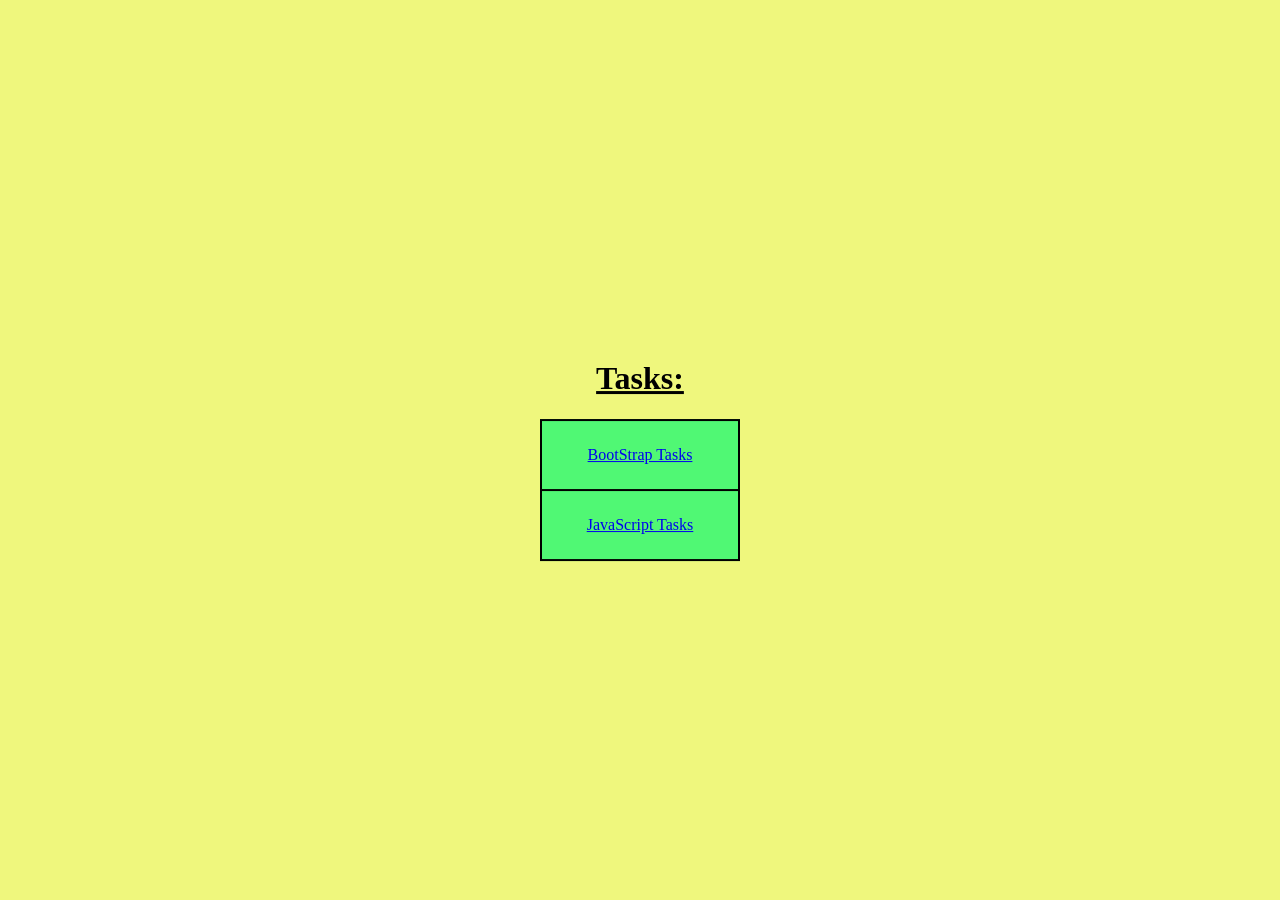
<file: index.html>
<!DOCTYPE html>
<html lang="en">
<head>
    <meta charset="UTF-8">
    <meta name="viewport" content="width=device-width, initial-scale=1.0">
    <title>Document</title>
</head>
<body style="background-color:rgb(239, 247, 125)">
    <div style=" position: absolute;
    top: 50%;
    left: 50%;
    transform: translate(-50%, -50%);
    width: 200PX;
    ">
    <H1 style="text-align: center;text-decoration: underline;">Tasks:</H1>
    <table cellpadding="25px" cellspacing="0" style="width: 100%; border:2px solid black;background-color:rgb(80, 248, 116)">
        <tr>
            <td style="border-bottom: 2px solid black;text-align: center;"><a href="BootStrap/index.html">BootStrap Tasks</a></td>
        </tr>
        <tr>
            <td style="text-align: center;"><a href="JavaScript/index.html">JavaScript Tasks</a></td>
        </tr>
    </table>
    </div>
</body>
</html>
</file>
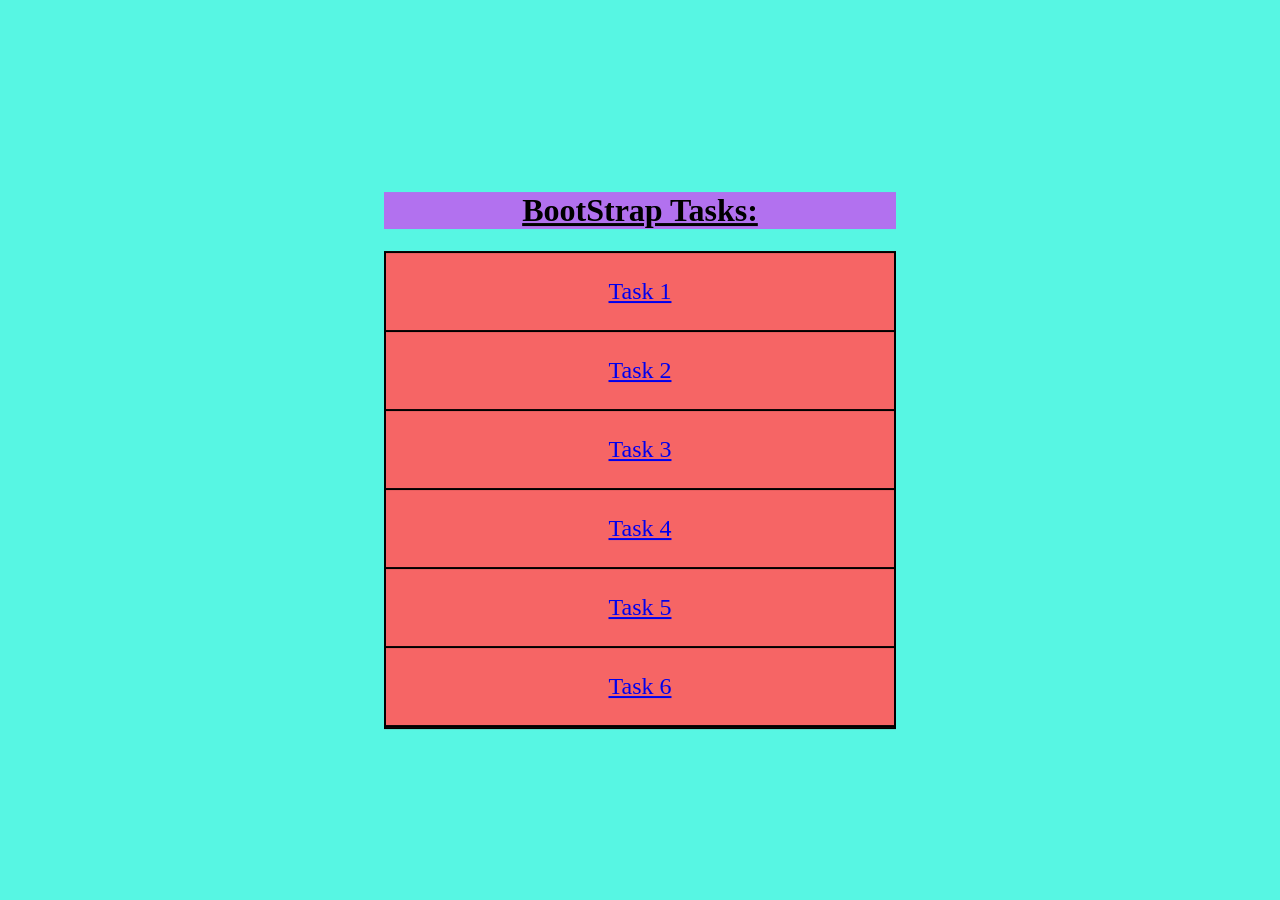
<file: BootStrap/index.html>
<!DOCTYPE html>
<html lang="en">
<head>
    <meta charset="UTF-8">
    <meta name="viewport" content="width=device-width, initial-scale=1.0">
    <title>Document</title>
</head>
<body style="background-color:rgb(87, 246, 227)">
    <div style=" position: absolute;
    top: 50%;
    left: 50%;
    transform: translate(-50%, -50%);
    width: 40%;
    ">
    <h1 style="background-color: rgb(178, 113, 239);text-align: center;text-decoration:underline;">BootStrap Tasks:</h1>
    <table cellpadding="25px" cellspacing="0" style="width: 100%; border:2px solid black;font-size:x-large;background-color:rgb(246, 101, 101)">
        <tr>
            <td style="border-bottom: 2px solid black;text-align: center;"><a href="Task 1/index.html" target="_blank">Task 1</a></td>
        </tr>
        <tr>
            <td style="border-bottom: 2px solid black;text-align: center;"><a href="Task 2/index.html" target="_blank">Task 2</a></td>
        </tr>
        <tr>
            <td style="border-bottom: 2px solid black;text-align: center;"><a href="Task 3/index.html" target="_blank">Task 3</a></td>
        </tr>
        <tr>
            <td style="border-bottom: 2px solid black;text-align: center;"><a href="Task 4/index.html" target="_blank">Task 4</a></td>
        </tr>
        <tr>
            <td style="border-bottom: 2px solid black;text-align: center;"><a href="Task 5/index.html" target="_blank">Task 5</a></td>
        </tr>
        <tr>
            <td style="border-bottom: 2px solid black;text-align: center;"><a href="Task 6/index.html" target="_blank">Task 6</a></td>
        </tr>
        
    </table>
    </div>
</body>
</html>
</file>
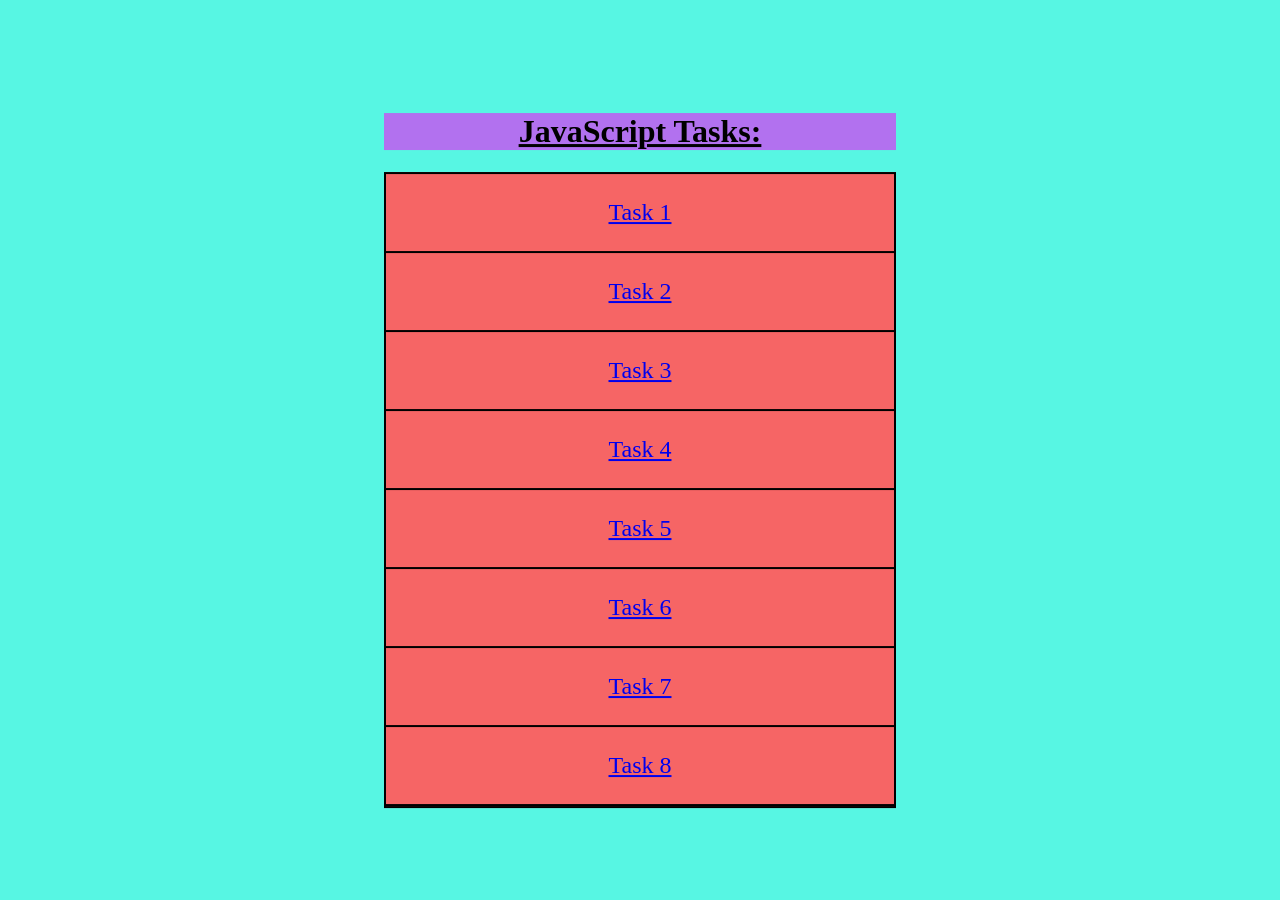
<file: JavaScript/index.html>
<!DOCTYPE html>
<html lang="en">
<head>
    <meta charset="UTF-8">
    <meta name="viewport" content="width=device-width, initial-scale=1.0">
    <title>Document</title>
</head>
<body style="background-color:rgb(87, 246, 227)">
    <div style=" position: absolute;
    top: 50%;
    left: 50%;
    transform: translate(-50%, -50%);
    width: 40%;
    ">
    <h1 style="background-color: rgb(178, 113, 239);text-align: center;text-decoration:underline;">JavaScript Tasks:</h1>
    <table cellpadding="25px" cellspacing="0" style="width: 100%; border:2px solid black;font-size:x-large;background-color:rgb(246, 101, 101)">
        <tr>
            <td style="border-bottom: 2px solid black;text-align: center;"><a href="Task 1/index.html" target="_blank">Task 1</a></td>
        </tr>
        <tr>
            <td style="border-bottom: 2px solid black;text-align: center;"><a href="Task 2/index.html" target="_blank">Task 2</a></td>
        </tr>
        <tr>
            <td style="border-bottom: 2px solid black;text-align: center;"><a href="Task 3/index.html" target="_blank">Task 3</a></td>
        </tr>
        <tr>
            <td style="border-bottom: 2px solid black;text-align: center;"><a href="Task 4/index.html" target="_blank">Task 4</a></td>
        </tr>
        <tr>
            <td style="border-bottom: 2px solid black;text-align: center;"><a href="Task 5/index.html" target="_blank">Task 5</a></td>
        </tr>
        <tr>
            <td style="border-bottom: 2px solid black;text-align: center;"><a href="Task 6/index.html" target="_blank">Task 6</a></td>
        </tr>
        <tr>
            <td style="border-bottom: 2px solid black;text-align: center;"><a href="Task 7/index.html" target="_blank">Task 7</a></td>
        </tr>
        <tr>
            <td style="border-bottom: 2px solid black;text-align: center;"><a href="Task 8/index.html" target="_blank">Task 8</a></td>
        </tr>
        
    </table>
    </div>
</body>
</html>
</file>
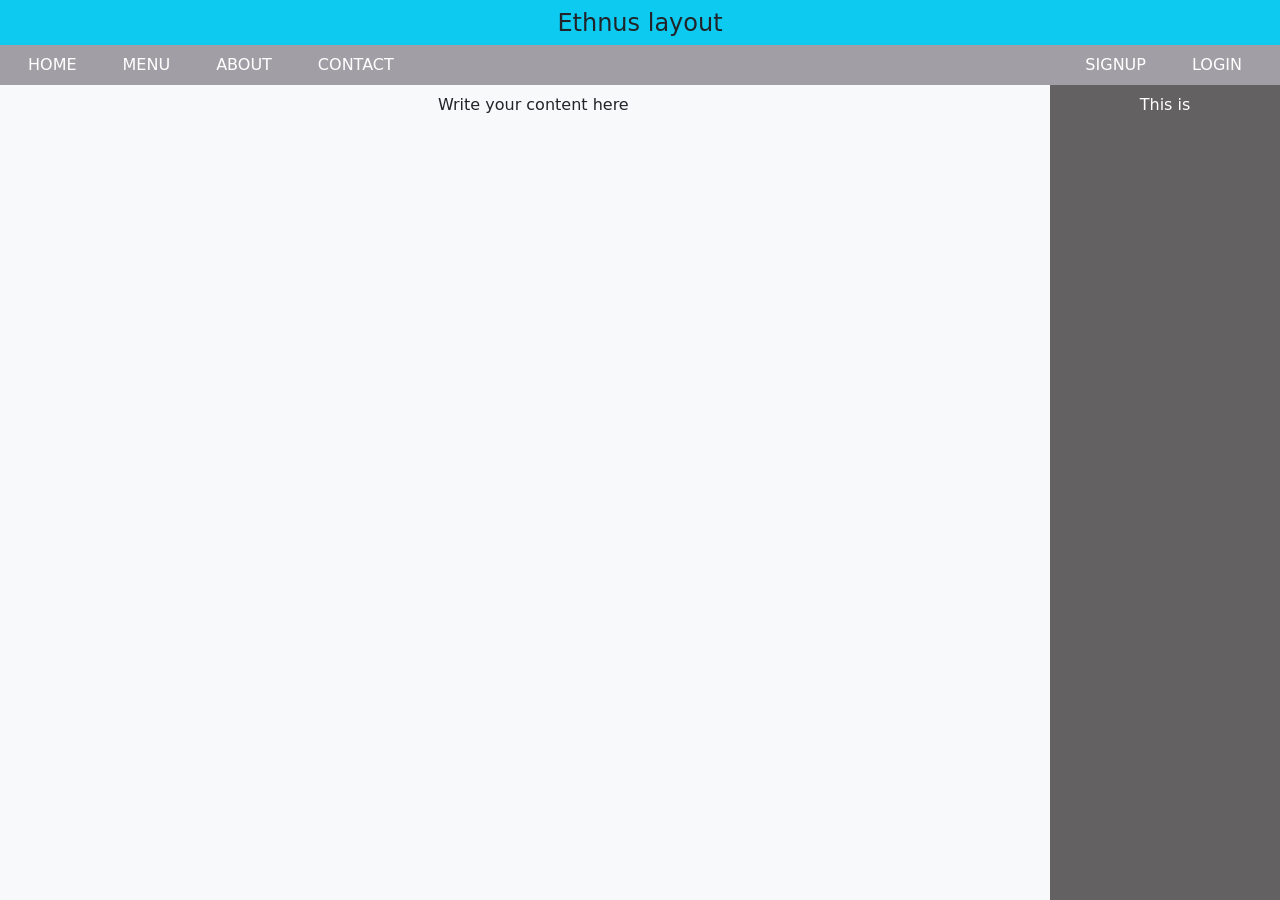
<file: BootStrap/Task 1/index.html>
<!DOCTYPE html>
<html data-bs-theme="light" lang="en">
  <head>
    <meta charset="utf-8" />
    <meta
      name="viewport"
      content="width=device-width, initial-scale=1.0, shrink-to-fit=no"
    />
    <title>Task 1</title>
    <link
      rel="stylesheet"
      href="https://cdn.jsdelivr.net/npm/bootstrap@5.3.1/dist/css/bootstrap.min.css"
    />
    <link rel="stylesheet" href="styles.min.css" />
  </head>

  <body class="p-0 m-0">
    <div class="heading-1">
      <p class="mb-0" style="padding: 5px; font-size: 24px; height: 45px">
        Ethnus layout
      </p>
    </div>
    <nav class="navbar navbar-expand-md bg-body pb-0 pt-0 mr-auto">
      <div class="container-fluid container-box p-0">
        <button
          data-bs-toggle="collapse"
          class="navbar-toggler"
          data-bs-target="#navcol-1"
        >
          <span class="visually-hidden">Toggle navigation</span
          ><span class="navbar-toggler-icon"></span>
        </button>
        <div class="collapse navbar-collapse" id="navcol-1">
          <ul class="navbar-nav nav-box flex-grow-1">
            <li class="nav-item"><a class="nav-link" href="#">HOME</a></li>
            <li class="nav-item"><a class="nav-link" href="#">MENU</a></li>
            <li class="nav-item"><a class="nav-link" href="#">ABOUT</a></li>
            <li class="nav-item"><a class="nav-link" href="#">CONTACT</a></li>
          </ul>
          <ul class="navbar-nav nav-box">
            <li class="nav-item"><a class="nav-link" href="#">SIGNUP</a></li>
            <li class="nav-item"><a class="nav-link" href="#">LOGIN</a></li>
          </ul>
        </div>
      </div>
    </nav>
    <div class="row m-0 p-0">
      <div
        class="col-10 overflow-auto"
        style="box-sizing: border-box; word-wrap: break-word"
      >
        <p class="write-code-p pt-2 text-center">Write your content here</p>
      </div>
      <div
        class="side-box vh-100 col-2"
        style="position: fixed; right: 0; width: 230px"
      >
        <p class="p-2" style="text-align: center">This is</p>
      </div>
    </div>
    <script src="https://cdn.jsdelivr.net/npm/bootstrap@5.3.1/dist/js/bootstrap.bundle.min.js"></script>
  </body>
</html>
</file>
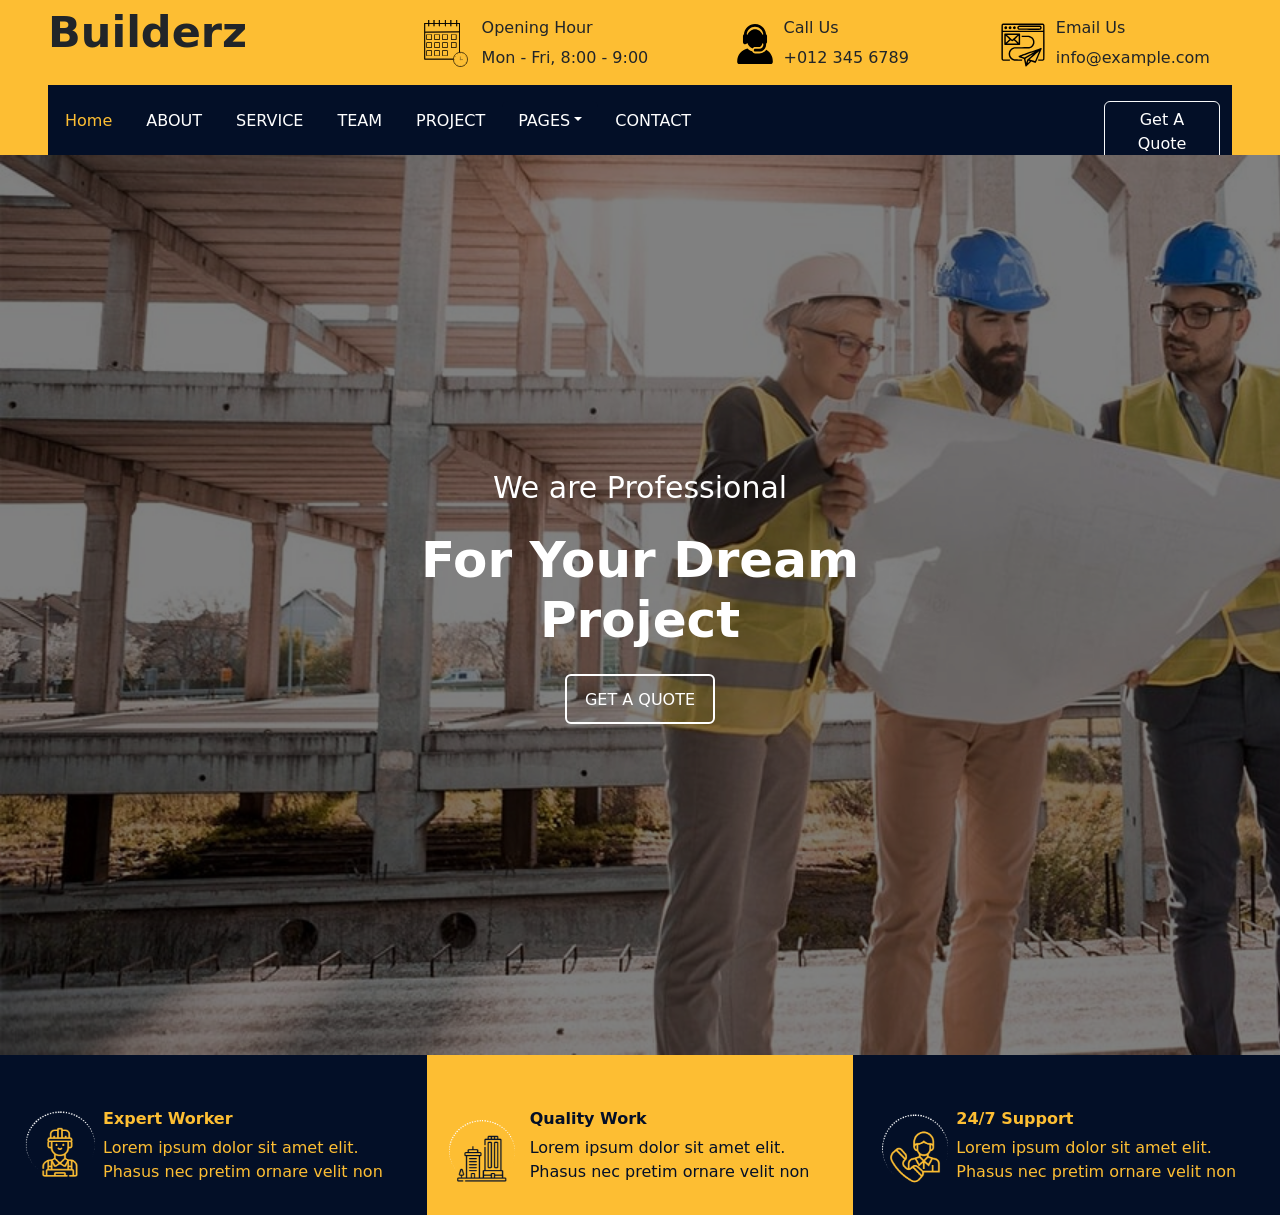
<file: BootStrap/Task 2/index.html>
<!DOCTYPE html>
<html data-bs-theme="light" lang="en">
  <head>
    <meta charset="utf-8" />
    <meta
      name="viewport"
      content="width=device-width, initial-scale=1.0, shrink-to-fit=no"
    />
    <title>Task 2</title>
    <link
      rel="stylesheet"
      href="https://cdn.jsdelivr.net/npm/bootstrap@5.3.1/dist/css/bootstrap.min.css"
    />
    <link rel="stylesheet" href="assets/css/styles.min.css" />
  </head>

  <body>
    <div style="background: #fdbe33; height: 155px">
      <div class="d-flex flex-column flex-md-row" style="height: 85px">
        <div class="ms-0 pe-0 box-1 me-0" style="flex-grow: 4">
          <p class="ps-5" style="font-size: 43px"><strong>Builderz</strong></p>
        </div>
        <div class="ms-0 pe-0 box-2" style="flex-grow: 1">
          <div class="row m-3">
            <div class="col-2 d-inline p-0 img-1-dvi pt-1">
              <img src="assets/img/Calender-Time.svg" width="46" height="47" />
            </div>
            <div class="col mt-0">
              <p>Opening Hour</p>
              <p class="div-second-p">Mon - Fri, 8:00 - 9:00</p>
            </div>
          </div>
        </div>
        <div class="ms-0 pe-0 box-2" style="flex-grow: 1">
          <div class="row m-3">
            <div class="col-2 d-inline p-0 img-1-dvi pt-2">
              <img
                src="assets/img/customer-service.svg"
                width="46"
                height="40"
              />
            </div>
            <div class="col mt-0">
              <p>Call Us</p>
              <p class="div-second-p">+012 345 6789</p>
            </div>
          </div>
        </div>
        <div class="ms-0 pe-0 box-2" style="flex-grow: 1">
          <div class="row m-3">
            <div class="col-2 d-inline p-0 img-1-dvi pt-1">
              <img src="assets/img/send-mail.svg" width="46" height="50" />
            </div>
            <div class="col mt-0">
              <p>Email Us</p>
              <p class="div-second-p">info@example.com</p>
            </div>
          </div>
        </div>
      </div>
      <div>
        <div
          class="ms-5 me-5 nav-div row"
          style="background: #030f27; height: 70px"
        >
          <ul
            class="nav nav-tabs d-flex align-items-center mx-auto col-10 nav-div-1 dec-m-l"
            style="height: 100%"
          >
            <li class="nav-item">
              <a class="nav-link" href="#" style="color: #fdbe33">Home</a>
            </li>
            <li class="nav-item">
              <a class="nav-link" href="#" style="color: var(--bs-body-bg)"
                >ABOUT</a
              >
            </li>
            <li class="nav-item">
              <a class="nav-link" href="#" style="color: var(--bs-body-bg)"
                >SERVICE</a
              >
            </li>
            <li class="nav-item">
              <a class="nav-link" href="#" style="color: var(--bs-body-bg)"
                >TEAM</a
              >
            </li>
            <li class="nav-item">
              <a class="nav-link" href="#" style="color: var(--bs-body-bg)"
                >PROJECT</a
              >
            </li>
            <li class="nav-item dropdown show" style="background: #030f27">
              <a
                class="nav-link dropdown-toggle"
                aria-expanded="true"
                data-bs-toggle="dropdown"
                href="#"
                style="
                  color: var(--bs-body-bg);
                  background: #030f27;
                  border-style: none;
                  border-color: var(--bs-body-color);
                "
                >PAGES</a
              >
              <div
                class="dropdown-menu"
                data-bs-popper="none"
                style="background: var(--bs-yellow)"
              >
                <a class="dropdown-item" href="#">Branches</a
                ><a class="dropdown-item" href="#">Other Services</a
                ><a class="dropdown-item" href="#">Reviews</a>
              </div>
            </li>
            <li class="nav-item">
              <a class="nav-link" href="#" style="color: var(--bs-body-bg)"
                >CONTACT</a
              >
            </li>
          </ul>
          <div class="ml-auto col-2 mt-3 btn-div-1">
            <button
              class="btn"
              type="button"
              style="color: var(--bs-white); border-color: var(--bs-light)"
            >
              Get A Quote
            </button>
          </div>
        </div>
      </div>
    </div>
    <div class="img-div position-relative">
      <section class="text-center" style="border-style: none">
        <div
          class="bg-light border-light border rounded jumbotron py-5 px-4 to-be-transparent"
          style="
            border-width: 0px;
            border-style: none;
            color: var(--bs-body-bg);
          "
        >
          <p class="text-center h3 mb-4" style="font-size: 30px">
            We are Professional
          </p>
          <h1
            class="fw-bolder text-center mb-4"
            style="font-size: 50px; width: 550px"
          >
            For Your Dream Project
          </h1>
          <p class="text-center">
            <a
              class="btn btn-primary btn-transparent"
              role="button"
              href="#"
              style="
                width: 150px;
                height: 50px;
                padding-top: 12px;
                border: 2px solid var(--bs-btn-disabled-color);
              "
              >GET A QUOTE</a
            >
          </p>
        </div>
      </section>
    </div>
    <footer>
      <div class="container-fluid py-4 py-lg-5 last-div">
        <div class="row last-div-sub ms-0 me-0">
          <div
            class="col-sm-4 col-md-3 text-center text-lg-start d-flex flex-column item div-1-3 col-lg-4"
          >
            <div
              class="pt-5"
              style="
                display: flex;
                align-items: center;
                justify-content: flex-start;
              "
            >
              <div>
                <img src="assets/img/down-img-1.png" width="91" height="87" />
              </div>
              <div>
                <h1 class="fs-6 last-div-h" style="font-weight: bold">
                  Expert Worker
                </h1>
                <p class="last-div-p">
                  Lorem ipsum dolor sit amet elit. Phasus nec pretim ornare
                  velit non
                </p>
              </div>
            </div>
          </div>
          <div
            class="col-sm-4 col-md-3 text-center text-lg-start d-flex flex-column item div-2 col-lg-4"
          >
            <div
              class="pt-5"
              style="
                display: flex;
                align-items: center;
                justify-content: flex-start;
              "
            >
              <div>
                <img
                  class="pe-1"
                  src="assets/img/down-img-2.png"
                  width="91"
                  height="87"
                />
              </div>
              <div>
                <h1 class="fs-6 last-div-h" style="font-weight: bold">
                  Quality Work
                </h1>
                <p class="last-div-p">
                  Lorem ipsum dolor sit amet elit. Phasus nec pretim ornare
                  velit non
                </p>
              </div>
            </div>
          </div>
          <div
            class="col-sm-4 col-md-3 text-center text-lg-start d-flex flex-column item div-1-3 col-lg-4"
          >
            <div
              class="pt-5"
              style="
                display: flex;
                align-items: center;
                justify-content: flex-start;
              "
            >
              <div>
                <img src="assets/img/down-img-3.png" width="91" height="87" />
              </div>
              <div>
                <h1 class="fs-6 last-div-h" style="font-weight: bold">
                  24/7 Support
                </h1>
                <p class="last-div-p">
                  Lorem ipsum dolor sit amet elit. Phasus nec pretim ornare
                  velit non
                </p>
              </div>
            </div>
          </div>
        </div>
      </div>
    </footer>
    <script src="https://cdn.jsdelivr.net/npm/bootstrap@5.3.1/dist/js/bootstrap.bundle.min.js"></script>
  </body>
</html>
</file>
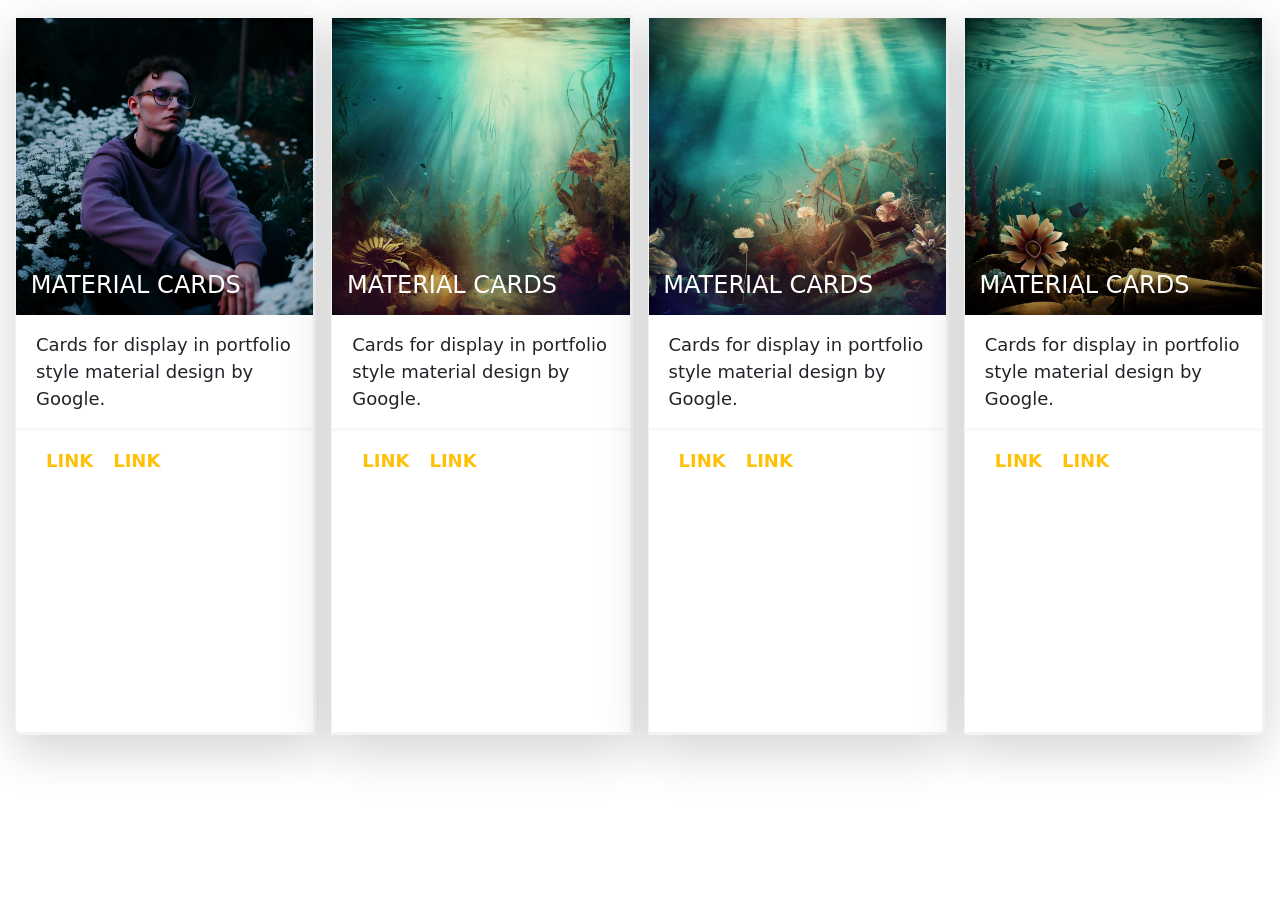
<file: BootStrap/Task 4/index.html>
<!DOCTYPE html>
<html data-bs-theme="light" lang="en">
  <head>
    <meta charset="utf-8" />
    <meta
      name="viewport"
      content="width=device-width, initial-scale=1.0, shrink-to-fit=no"
    />
    <title>Task 4</title>
    <link
      rel="stylesheet"
      href="https://cdn.jsdelivr.net/npm/bootstrap@5.3.1/dist/css/bootstrap.min.css"
    />
    <link rel="stylesheet" href="assets/css/styles.min.css" />
  </head>

  <body>
    <div class="card-group">
      <div class="card first-card position-relative shadow-lg">
        <div class="position-relative">
          <img
            class="img-fluid img-container"
            src="assets/img/img-1.jpeg"
            width=""
          />
          <div class="img-heading d-flex">
            <h4 class="heading-tag overlay">MATERIAL CARDS</h4>
          </div>
        </div>
        <div class="card-body ps-0 pe-0">
          <p class="card-text" style="font-size: 18px">
            Cards for display in portfolio style material design by Google.
          </p>
          <div class="hr-container">
            <hr class="border-top border-3 mt-1" />
          </div>
          <div class="link-div">
            <a href="#" style="color: var(--bs-yellow)">LINK</a
            ><a href="#" style="color: var(--bs-yellow)">LINK</a>
          </div>
        </div>
      </div>
      <div class="card first-card position-relative shadow-lg">
        <div class="position-relative">
          <img
            class="img-fluid img-container"
            src="assets/img/img-2.jpeg"
            width=""
          />
          <div class="img-heading d-flex">
            <h4 class="heading-tag overlay">MATERIAL CARDS</h4>
          </div>
        </div>
        <div class="card-body ps-0 pe-0">
          <p class="card-text">
            Cards for display in portfolio style material design by Google.
          </p>
          <div class="hr-container">
            <hr class="border-top border-3 mt-1" />
          </div>
          <div class="link-div">
            <a href="#" style="color: var(--bs-yellow)">LINK</a
            ><a href="#" style="color: var(--bs-yellow)">LINK</a>
          </div>
        </div>
      </div>
      <div class="card first-card position-relative shadow-lg">
        <div class="position-relative">
          <img
            class="img-fluid img-container"
            src="assets/img/img-3.jpeg"
            width=""
          />
          <div class="img-heading d-flex">
            <h4 class="heading-tag overlay">MATERIAL CARDS</h4>
          </div>
        </div>
        <div class="card-body ps-0 pe-0">
          <p class="card-text">
            Cards for display in portfolio style material design by Google.
          </p>
          <div class="hr-container">
            <hr class="border-top border-3 mt-1" />
          </div>
          <div class="link-div">
            <a href="#" style="color: var(--bs-yellow)">LINK</a
            ><a href="#" style="color: var(--bs-yellow)">LINK</a>
          </div>
        </div>
      </div>
      <div class="card first-card position-relative shadow-lg">
        <div class="position-relative">
          <img
            class="img-fluid img-container"
            src="assets/img/img-4.jpeg"
            width=""
          />
          <div class="img-heading d-flex">
            <h4 class="heading-tag overlay">MATERIAL CARDS</h4>
          </div>
        </div>
        <div class="card-body ps-0 pe-0">
          <p class="card-text">
            Cards for display in portfolio style material design by Google.
          </p>
          <div class="hr-container">
            <hr class="border-top border-3 mt-1" />
          </div>
          <div class="link-div">
            <a href="#" style="color: var(--bs-yellow)">LINK</a
            ><a href="#" style="color: var(--bs-yellow)">LINK</a>
          </div>
        </div>
      </div>
    </div>
    <script src="https://cdn.jsdelivr.net/npm/bootstrap@5.3.1/dist/js/bootstrap.bundle.min.js"></script>
  </body>
</html>
</file>
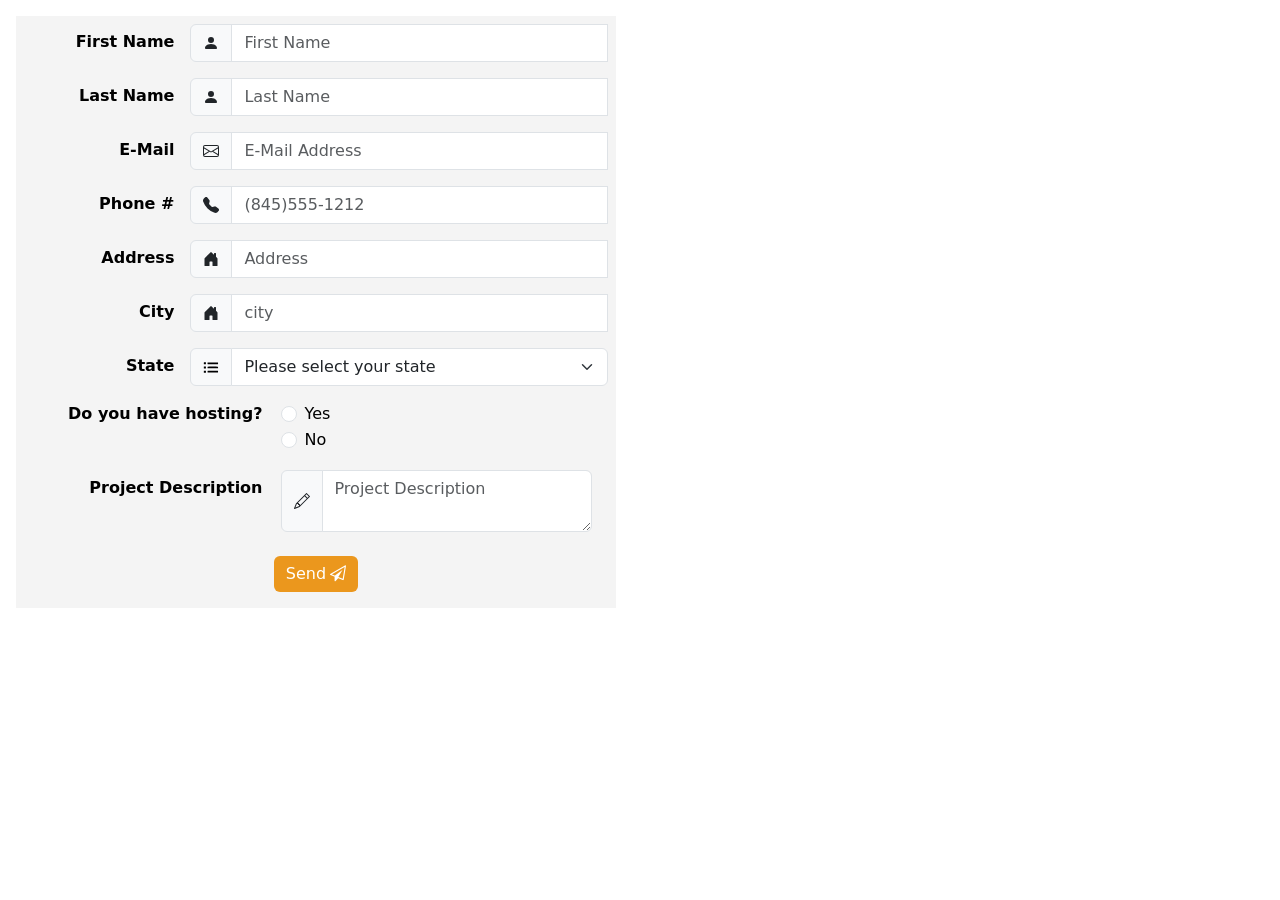
<file: BootStrap/Task 5/index.html>
<!DOCTYPE html>
<html data-bs-theme="light" lang="en">
  <head>
    <meta charset="utf-8" />
    <meta
      name="viewport"
      content="width=device-width, initial-scale=1.0, shrink-to-fit=no"
    />
    <title>Task 5</title>
    <link
      rel="stylesheet"
      href="https://cdn.jsdelivr.net/npm/bootstrap@5.3.1/dist/css/bootstrap.min.css"
    />
    <link
      rel="stylesheet"
      href="https://cdnjs.cloudflare.com/ajax/libs/font-awesome/4.7.0/css/font-awesome.min.css"
    />
    <link rel="stylesheet" href="assets/css/styles.css" />
  </head>

  <body>
    <div class="m-3">
      <div class="main-div">
        <form
          class="needs-validation"
          style="background: #f4f4f4"
          novalidate=""
        >
          <div class="table-responsive" height="">
            <table class="table table-borderless my-table">
              <tbody>
                <tr>
                  <td>First Name</td>
                  <td>
                    <div class="input-group">
                      <span class="input-group-text"
                        ><svg
                          class="bi bi-person-fill"
                          xmlns="http://www.w3.org/2000/svg"
                          width="1em"
                          height="1em"
                          fill="currentColor"
                          viewBox="0 0 16 16"
                        >
                          <path
                            d="M3 14s-1 0-1-1 1-4 6-4 6 3 6 4-1 1-1 1H3Zm5-6a3 3 0 1 0 0-6 3 3 0 0 0 0 6Z"
                          ></path></svg></span
                      ><input
                        class="form-control"
                        type="text"
                        placeholder="First Name"
                        required=""
                      />
                      <div class="input-group-text invalid-feedback">
                        Please supply yout first name
                      </div>
                    </div>
                  </td>
                </tr>
                <tr>
                  <td>Last Name</td>
                  <td>
                    <div class="input-group">
                      <span class="input-group-text"
                        ><svg
                          class="bi bi-person-fill"
                          xmlns="http://www.w3.org/2000/svg"
                          width="1em"
                          height="1em"
                          fill="currentColor"
                          viewBox="0 0 16 16"
                        >
                          <path
                            d="M3 14s-1 0-1-1 1-4 6-4 6 3 6 4-1 1-1 1H3Zm5-6a3 3 0 1 0 0-6 3 3 0 0 0 0 6Z"
                          ></path></svg></span
                      ><input
                        class="form-control"
                        type="text"
                        placeholder="Last Name"
                        required
                      />
                      <div class="input-group-text invalid-feedback">
                        Please supply your last name
                      </div>
                    </div>
                  </td>
                </tr>
                <tr>
                  <td>E-Mail</td>
                  <td>
                    <div class="input-group">
                      <span class="input-group-text"
                        ><svg
                          class="bi bi-envelope"
                          xmlns="http://www.w3.org/2000/svg"
                          width="1em"
                          height="1em"
                          fill="currentColor"
                          viewBox="0 0 16 16"
                        >
                          <path
                            d="M0 4a2 2 0 0 1 2-2h12a2 2 0 0 1 2 2v8a2 2 0 0 1-2 2H2a2 2 0 0 1-2-2V4Zm2-1a1 1 0 0 0-1 1v.217l7 4.2 7-4.2V4a1 1 0 0 0-1-1H2Zm13 2.383-4.708 2.825L15 11.105V5.383Zm-.034 6.876-5.64-3.471L8 9.583l-1.326-.795-5.64 3.47A1 1 0 0 0 2 13h12a1 1 0 0 0 .966-.741ZM1 11.105l4.708-2.897L1 5.383v5.722Z"
                          ></path></svg></span
                      ><input
                        class="form-control"
                        type="text"
                        placeholder="E-Mail Address"
                        required
                      />
                      <div class="input-group-text invalid-feedback">
                        Please supply your email address
                      </div>
                    </div>
                  </td>
                </tr>
                <tr>
                  <td>Phone #</td>
                  <td>
                    <div class="input-group">
                      <span class="input-group-text"
                        ><svg
                          class="bi bi-telephone-fill"
                          xmlns="http://www.w3.org/2000/svg"
                          width="1em"
                          height="1em"
                          fill="currentColor"
                          viewBox="0 0 16 16"
                        >
                          <path
                            fill-rule="evenodd"
                            d="M1.885.511a1.745 1.745 0 0 1 2.61.163L6.29 2.98c.329.423.445.974.315 1.494l-.547 2.19a.678.678 0 0 0 .178.643l2.457 2.457a.678.678 0 0 0 .644.178l2.189-.547a1.745 1.745 0 0 1 1.494.315l2.306 1.794c.829.645.905 1.87.163 2.611l-1.034 1.034c-.74.74-1.846 1.065-2.877.702a18.634 18.634 0 0 1-7.01-4.42 18.634 18.634 0 0 1-4.42-7.009c-.362-1.03-.037-2.137.703-2.877L1.885.511z"
                          ></path></svg></span
                      ><input
                        class="form-control"
                        type="text"
                        placeholder="(845)555-1212"
                        required
                      />
                      <div class="input-group-text invalid-feedback">
                        Please supply your phone number
                      </div>
                    </div>
                  </td>
                </tr>
                <tr>
                  <td>Address</td>
                  <td>
                    <div class="input-group">
                      <span class="input-group-text"
                        ><svg
                          class="bi bi-house-door-fill"
                          xmlns="http://www.w3.org/2000/svg"
                          width="1em"
                          height="1em"
                          fill="currentColor"
                          viewBox="0 0 16 16"
                        >
                          <path
                            d="M6.5 14.5v-3.505c0-.245.25-.495.5-.495h2c.25 0 .5.25.5.5v3.5a.5.5 0 0 0 .5.5h4a.5.5 0 0 0 .5-.5v-7a.5.5 0 0 0-.146-.354L13 5.793V2.5a.5.5 0 0 0-.5-.5h-1a.5.5 0 0 0-.5.5v1.293L8.354 1.146a.5.5 0 0 0-.708 0l-6 6A.5.5 0 0 0 1.5 7.5v7a.5.5 0 0 0 .5.5h4a.5.5 0 0 0 .5-.5Z"
                          ></path></svg></span
                      ><input
                        class="form-control"
                        type="text"
                        placeholder="Address"
                        required
                      />
                      <div class="input-group-text invalid-feedback">
                        Please supply your street address
                      </div>
                    </div>
                  </td>
                </tr>
                <tr>
                  <td>City</td>
                  <td>
                    <div class="input-group">
                      <span class="input-group-text"
                        ><svg
                          class="bi bi-house-door-fill"
                          xmlns="http://www.w3.org/2000/svg"
                          width="1em"
                          height="1em"
                          fill="currentColor"
                          viewBox="0 0 16 16"
                        >
                          <path
                            d="M6.5 14.5v-3.505c0-.245.25-.495.5-.495h2c.25 0 .5.25.5.5v3.5a.5.5 0 0 0 .5.5h4a.5.5 0 0 0 .5-.5v-7a.5.5 0 0 0-.146-.354L13 5.793V2.5a.5.5 0 0 0-.5-.5h-1a.5.5 0 0 0-.5.5v1.293L8.354 1.146a.5.5 0 0 0-.708 0l-6 6A.5.5 0 0 0 1.5 7.5v7a.5.5 0 0 0 .5.5h4a.5.5 0 0 0 .5-.5Z"
                          ></path></svg></span
                      ><input
                        class="form-control"
                        type="text"
                        placeholder="city"
                        required
                      />
                      <div class="input-group-text invalid-feedback">
                        Please supply your city
                      </div>
                    </div>
                  </td>
                </tr>
                <tr>
                  <td>State</td>
                  <td class="pb-0">
                    <div class="input-group">
                      <span class="input-group-text"
                        ><img
                          src="assets/img/bullet-point.svg"
                          height="19"
                          width="16" /></span
                      ><select class="form-select">
                        <option value="" disabled="" selected="">
                          Please select your state
                        </option>
                        <option value="AP">Andhra Pradesh</option>
                        <option value="TN">Tamil Nadu</option>
                        <option value="JK">Jammu And Kashmir</option>
                      </select>
                    </div>
                  </td>
                </tr>
              </tbody>
            </table>
          </div>
          <div class="table-responsive me-3">
            <table class="table my-table-2 table-borderless">
              <tbody>
                <tr>
                  <td class="pt-0">Do you have hosting?</td>
                  <td class="pt-0">
                    <div class="form-check">
                      <input
                        class="form-check-input"
                        id="formCheck-1"
                        name="hosting"
                        type="radio"
                      /><label class="form-check-label" for="formCheck-1"
                        >Yes</label
                      >
                    </div>
                    <div class="form-check">
                      <input
                        class="form-check-input"
                        id="formCheck-2"
                        name="hosting"
                        type="radio"
                      /><label class="form-check-label" for="formCheck-2"
                        >No</label
                      >
                    </div>
                  </td>
                </tr>
                <tr>
                  <td>Project Description</td>
                  <td>
                    <div class="input-group">
                      <span class="input-group-text"
                        ><svg
                          class="bi bi-pencil"
                          fill="currentColor"
                          height="1em"
                          viewbox="0 0 16 16"
                          width="1em"
                          xmlns="http://www.w3.org/2000/svg"
                        >
                          <path
                            d="M12.146.146a.5.5 0 0 1 .708 0l3 3a.5.5 0 0 1 0 .708l-10 10a.5.5 0 0 1-.168.11l-5 2a.5.5 0 0 1-.65-.65l2-5a.5.5 0 0 1 .11-.168l10-10zM11.207 2.5 13.5 4.793 14.793 3.5 12.5 1.207 11.207 2.5zm1.586 3L10.5 3.207 4 9.707V10h.5a.5.5 0 0 1 .5.5v.5h.5a.5.5 0 0 1 .5.5v.5h.293l6.5-6.5zm-9.761 5.175-.106.106-1.528 3.821 3.821-1.528.106-.106A.5.5 0 0 1 5 12.5V12h-.5a.5.5 0 0 1-.5-.5V11h-.5a.5.5 0 0 1-.468-.325z"
                          ></path></svg></span
                      ><textarea
                        class="form-control"
                        placeholder="Project Description"
                      ></textarea>
                    </div>
                  </td>
                </tr>
              </tbody>
            </table>
          </div>
          <div
            class="form-group d-flex justify-content-center align-items-center pb-3"
          >
            <button
              class="btn btn-primary"
              style="background: #eb971d; border-style: none"
              type="submit"
            >
              Send<i class="fa fa-paper-plane-o ps-1"></i>
            </button>
          </div>
        </form>
      </div>
    </div>
    <script src="https://cdn.jsdelivr.net/npm/bootstrap@5.3.1/dist/js/bootstrap.bundle.min.js"></script>
    <script src="assets/js/script.js"></script>
  </body>
</html>
</file>
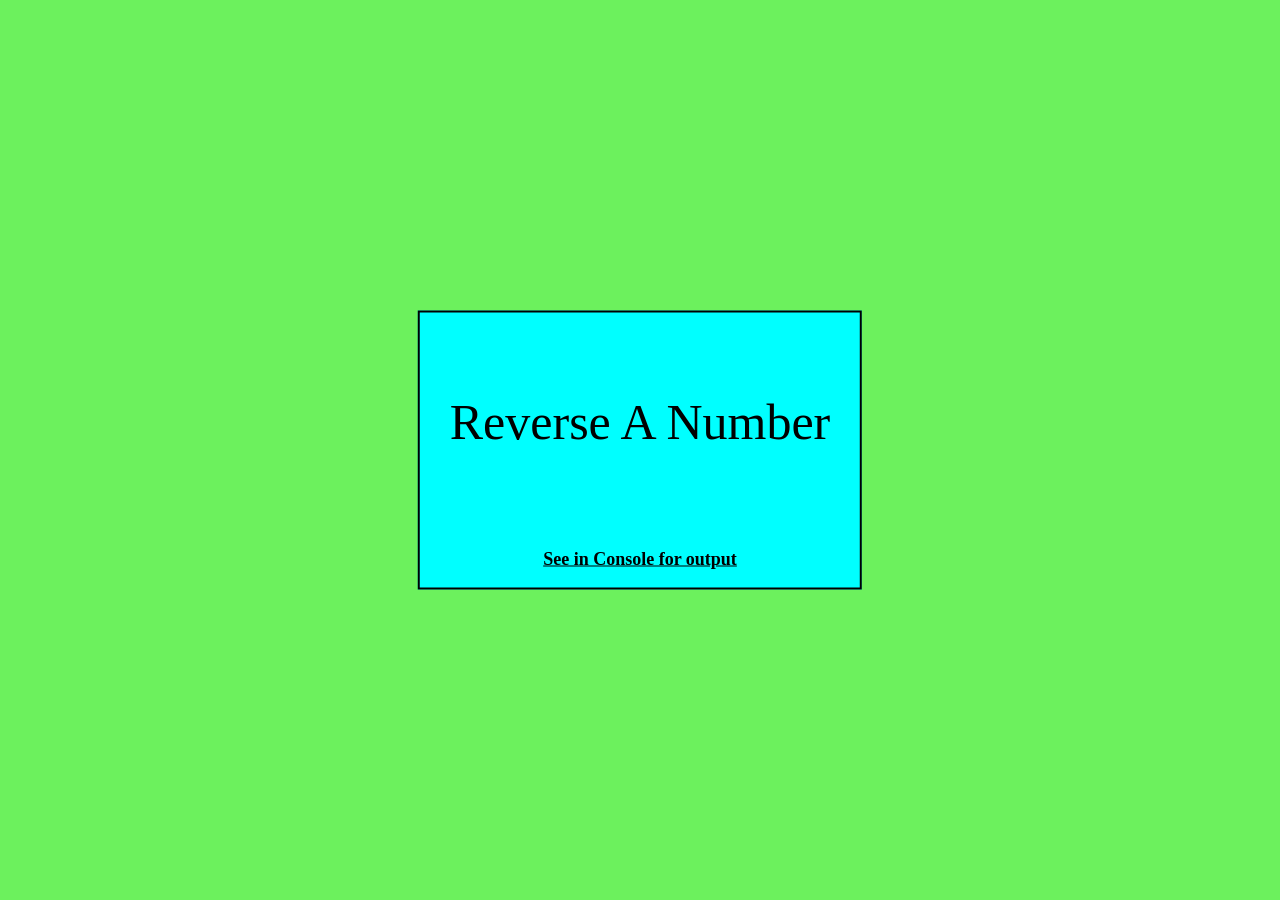
<file: JavaScript/Task 1/index.html>
<!DOCTYPE html>
<html lang="en">
  <head>
    <meta charset="UTF-8" />
    <meta name="viewport" content="width=device-width, initial-scale=1.0" />
    <title>Task 1</title>
  </head>
  <body style="background-color: rgb(108, 241, 93)">
    <div
      style="
        border: 2px solid black;
        display: flex;
        flex-direction: column;
        justify-content: center;
        align-items: center;
        position: absolute;
        top: 50%;
        left: 50%;
        transform: translate(-50%, -50%);
        background-color: aqua;
      "
    >
      <p style="padding: 30px; font-size: 50px">Reverse A Number</p>
      <p
        style="font-size: large; font-weight: bold; text-decoration: underline"
      >
        See in Console for output
      </p>
    </div>
    <script src="script.js"></script>
  </body>
</html>
</file>
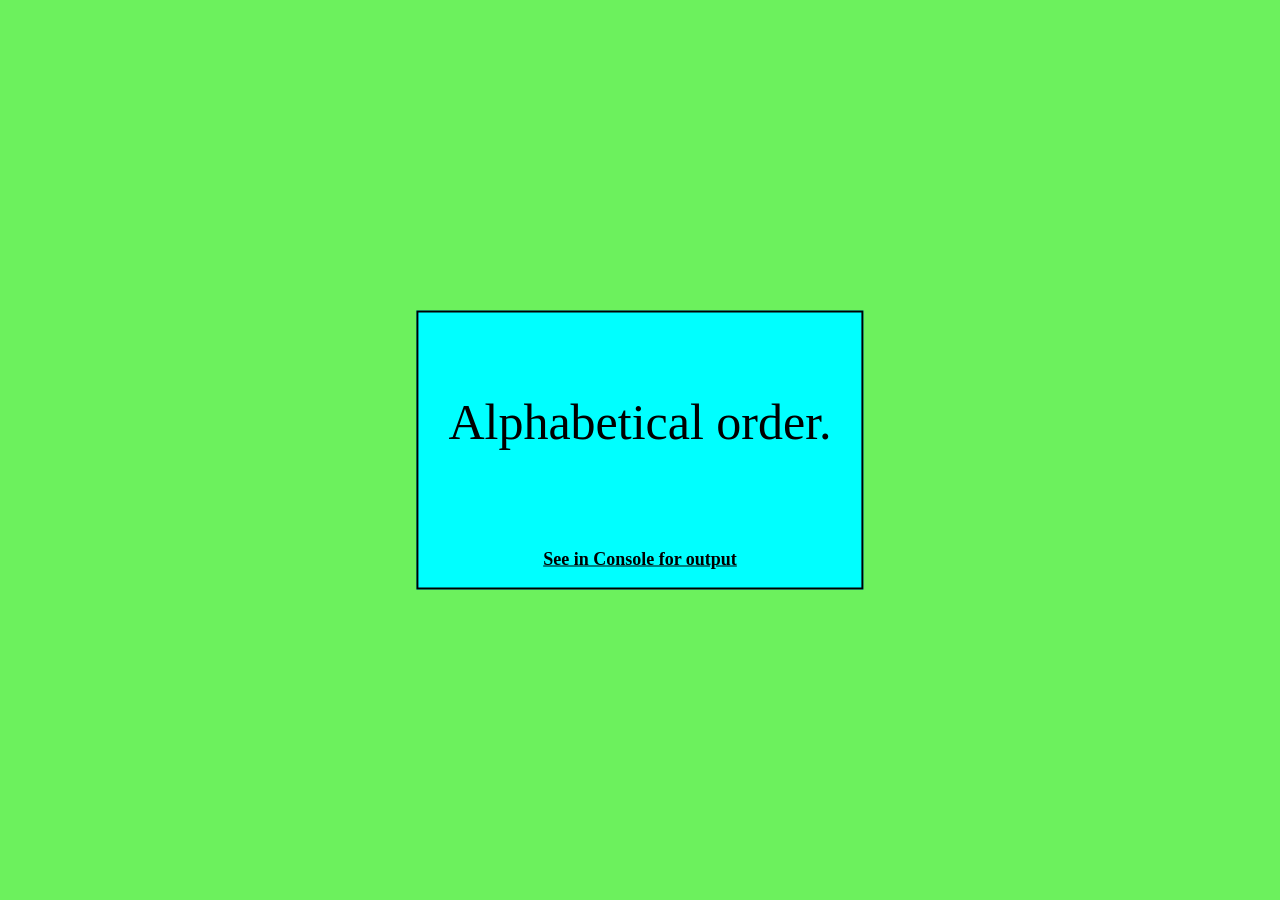
<file: JavaScript/Task 2/index.html>
<!DOCTYPE html>
<html lang="en">
  <head>
    <meta charset="UTF-8" />
    <meta name="viewport" content="width=device-width, initial-scale=1.0" />
    <title>Task 2</title>
  </head>
  <body style="background-color: rgb(108, 241, 93)">
    <div
      style="
        border: 2px solid black;
        display: flex;
        flex-direction: column;
        justify-content: center;
        align-items: center;
        position: absolute;
        top: 50%;
        left: 50%;
        transform: translate(-50%, -50%);
        background-color: aqua;
      "
    >
      <p style="padding: 30px; font-size: 50px">Alphabetical order.</p>
      <p
        style="font-size: large; font-weight: bold; text-decoration: underline"
      >
        See in Console for output
      </p>
    </div>
    <script src="script.js"></script>
  </body>
</html>
</file>
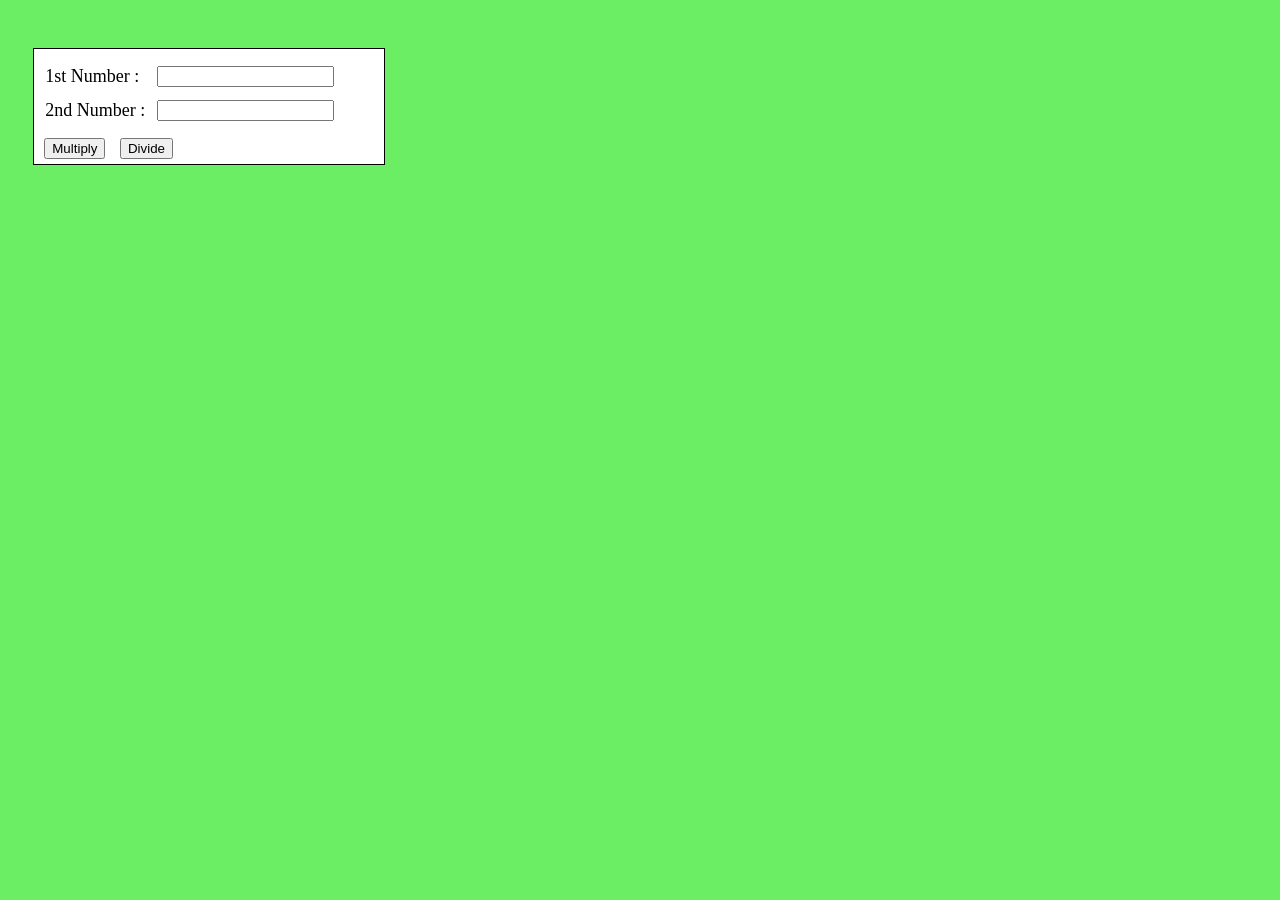
<file: JavaScript/Task 3/index.html>
<!DOCTYPE html>
<html lang="en">
  <head>
    <meta charset="UTF-8" />
    <meta name="viewport" content="width=device-width, initial-scale=1.0" />
    <link href="style.css" rel="stylesheet" type="text/css" />
    <title>Task 3</title>
  </head>
  <body>
    <div class="main-div">
      <table style="padding-top: 5px" cellspacing="10px">
        <tr>
          <td>
            <label for="first-number">1st Number : </label>
          </td>
          <td>
            <input class="first-number" name="first-number" type="number" />
          </td>
        </tr>

        <tr>
          <td>
            <label for="second-number">2nd Number : </label>
          </td>
          <td>
            <input class="second-number" name="second-number" type="number" />
          </td>
        </tr>
      </table>
      <div class="button-div">
        <button class="multiply-button" value="*">Multiply</button>
        <button class="divide-button" value="/">Divide</button>
      </div>
    </div>
    <script src="script.js"></script>
  </body>
</html>
</file>
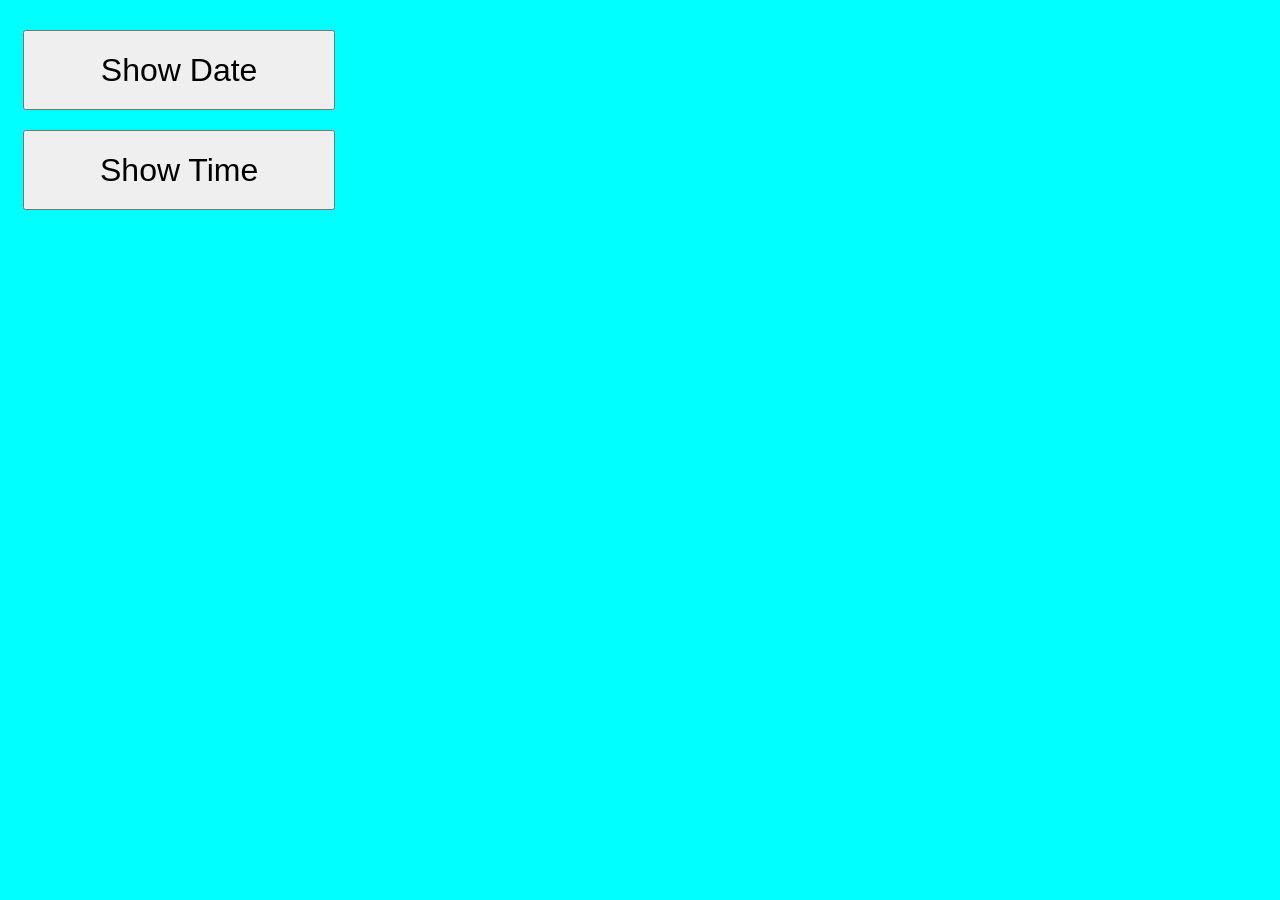
<file: JavaScript/Task 4/index.html>
<!DOCTYPE html>
<html lang="en">
  <head>
    <meta charset="UTF-8" />
    <meta name="viewport" content="width=device-width, initial-scale=1.0" />
    <link href="style.css" rel="stylesheet" type="text/css" />
    <title>Task 4</title>
  </head>
  <body class="main-div">
    <div>
      <div class="date-div">
        <button>Show Date</button>
      </div>
      <div class="time-div">
        <button>Show Time</button>
      </div>
    </div>
    <script src="script.js"></script>
  </body>
</html>
</file>
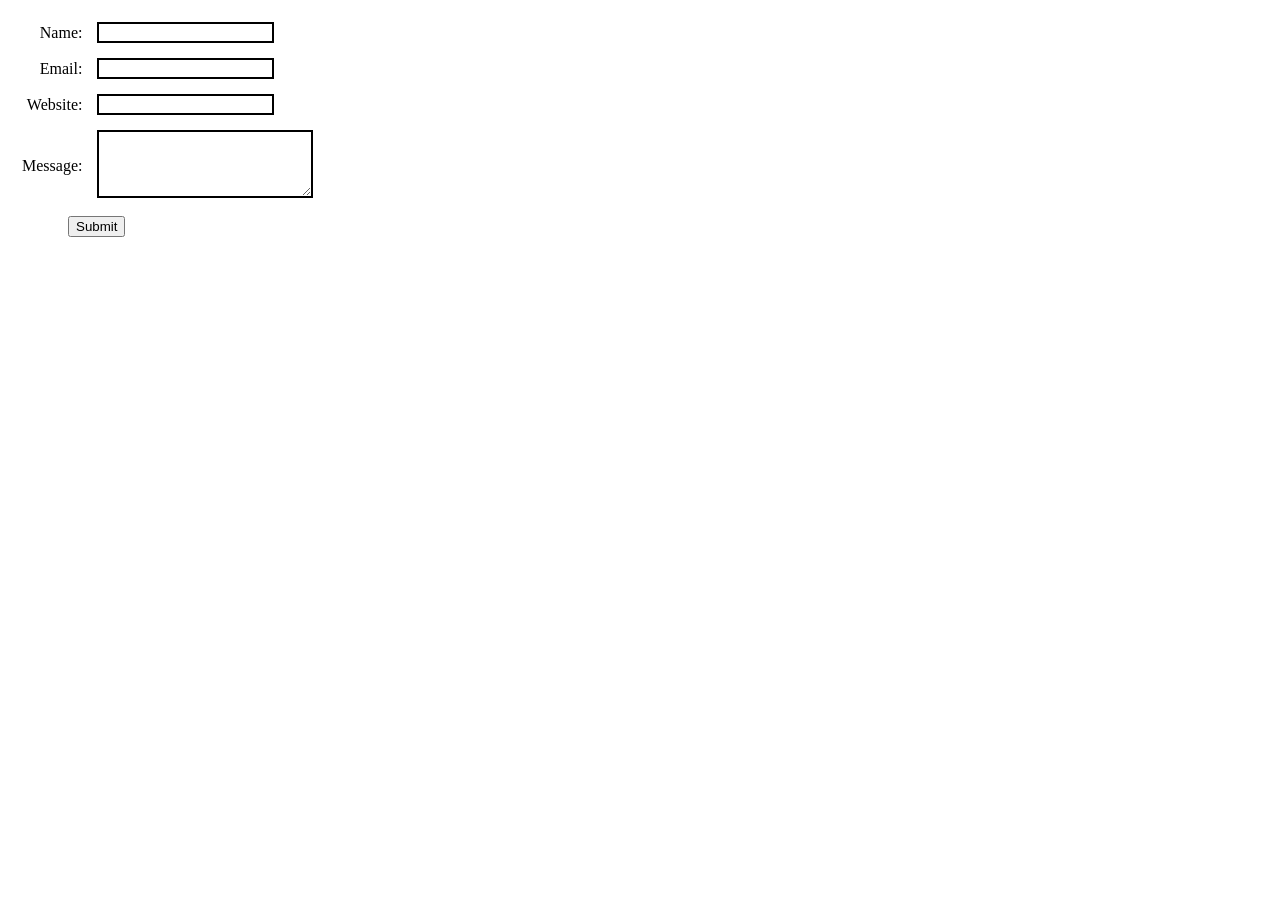
<file: JavaScript/Task 5/index.html>
<!DOCTYPE html>
<html lang="en">
  <head>
    <meta charset="UTF-8" />
    <meta name="viewport" content="width=device-width, initial-scale=1.0" />
    <title>Task 5</title>
    <link href="style.css" rel="stylesheet" type="text/css" />
  </head>
  <body>
    <div class="main-div">
      <form>
        <table cellspacing="13px">
          <tr>
            <td>
              <lable for="Name">Name:</lable>
            </td>
            <td>
              <input name="Name" type="text" />
            </td>
          </tr>

          <tr>
            <td>
              <lable for="email address">Email:</lable>
            </td>
            <td>
              <input name="email address" type="email" />
            </td>
          </tr>

          <tr>
            <td>
              <lable for="url">Website:</lable>
            </td>
            <td>
              <input name="url" type="url" />
            </td>
          </tr>

          <tr>
            <td>
              <lable for="Message">Message:</lable>
            </td>
            <td class="textarea">
              <textarea name="Message" rows="4" cols="24"></textarea>
            </td>
          </tr>
        </table>
        <button class="submit-button">Submit</button>
      </form>
    </div>
    <script src="script.js"></script>
  </body>
</html>
</file>
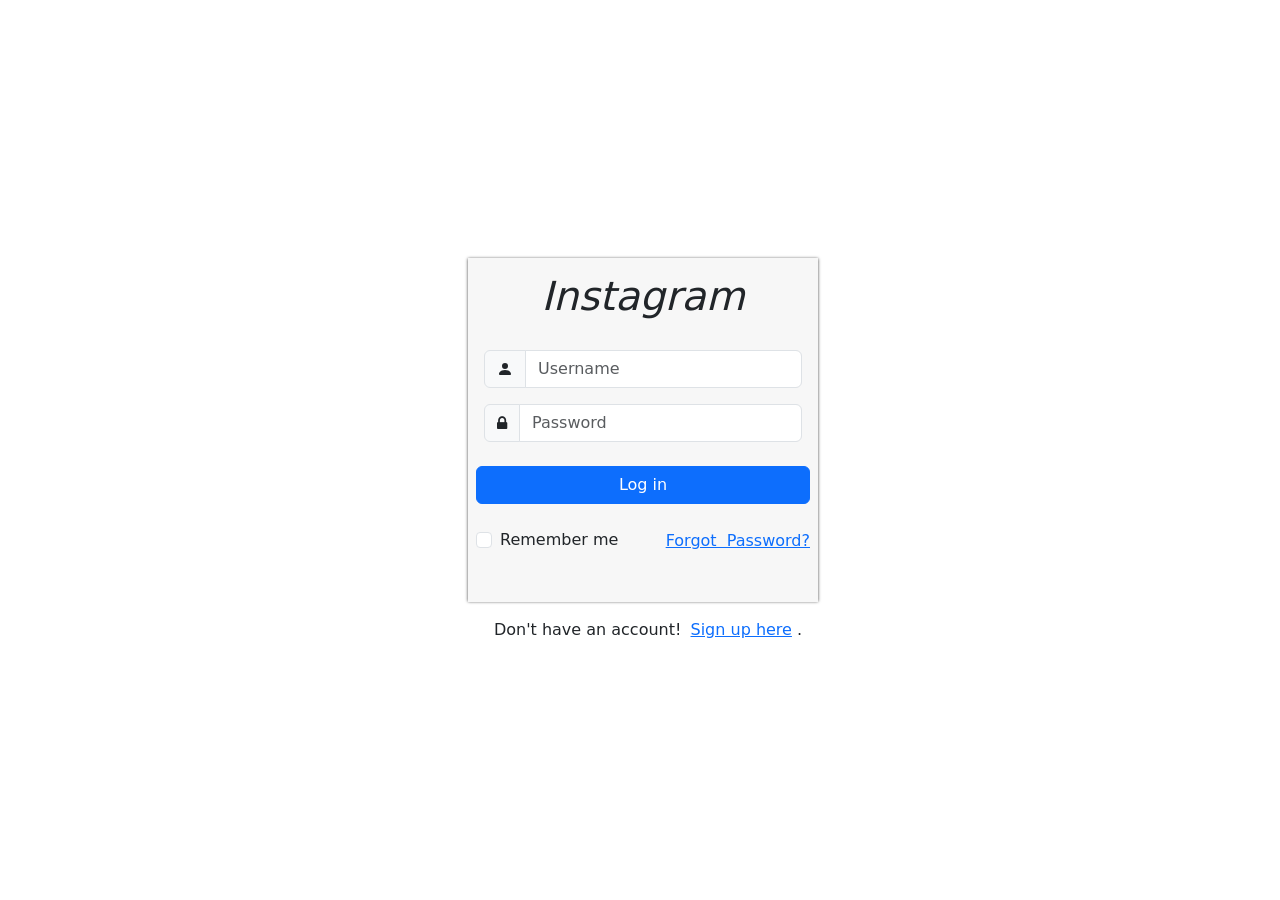
<file: JavaScript/Task 6/index.html>
<!DOCTYPE html>
<html data-bs-theme="light" lang="en">
  <head>
    <meta charset="utf-8" />
    <meta
      name="viewport"
      content="width=device-width, initial-scale=1.0, shrink-to-fit=no"
    />
    <title>Task 6</title>
    <link
      rel="stylesheet"
      href="https://cdn.jsdelivr.net/npm/bootstrap@5.3.2/dist/css/bootstrap.min.css"
    />
    <link
      rel="stylesheet"
      href="https://fonts.googleapis.com/css?family=Noto+Sans+Old+Italic&amp;display=swap"
    />
    <link
      rel="stylesheet"
      href="https://cdnjs.cloudflare.com/ajax/libs/font-awesome/4.7.0/css/font-awesome.min.css"
    />
    <link rel="stylesheet" href="styles.css" />
  </head>

  <body>
    <div
      class="container d-flex justify-content-center align-items-center"
      style="height: 100vh"
    >
      <div class="first-div mt-3 ms-3">
        <div class="login-div">
          <div class="main-div p-2 pb-5" style="background: #f7f7f7">
            <p class="fst-italic text-center" style="font-size: 40px">
              Instagram
            </p>
            <form>
              <div class="table-responsive">
                <table class="table table-borderless">
                  <tbody>
                    <tr>
                      <td>
                        <div class="input-group username">
                          <span class="input-group-text"
                            ><svg
                              xmlns="http://www.w3.org/2000/svg"
                              width="1em"
                              height="1em"
                              fill="currentColor"
                              viewBox="0 0 16 16"
                              class="bi bi-person-fill"
                            >
                              <path
                                d="M3 14s-1 0-1-1 1-4 6-4 6 3 6 4-1 1-1 1H3Zm5-6a3 3 0 1 0 0-6 3 3 0 0 0 0 6Z"
                              ></path></svg></span
                          ><input
                            class="form-control"
                            type="text"
                            placeholder="Username"
                          />
                        </div>
                      </td>
                    </tr>
                    <tr>
                      <td>
                        <div class="input-group Password">
                          <span class="input-group-text"
                            ><i class="fa fa-lock"></i></span
                          ><input
                            class="form-control"
                            type="text"
                            placeholder="Password"
                          />
                        </div>
                      </td>
                    </tr>
                  </tbody>
                </table>
              </div>
              <button
                class="btn btn-primary w-100 mb-4 submit-button"
                type="submit"
              >
                Log in
              </button>
              <div class="d-flex justify-content-between align-items-center">
                <div class="form-check">
                  <input
                    class="form-check-input"
                    type="checkbox"
                    id="formCheck-1"
                  /><label class="form-check-label" for="formCheck-1"
                    >Remember me</label
                  >
                </div>
                <a class="text-nowrap forgot-button" href="#"
                  >Forgot&nbsp; Password?</a
                >
              </div>
            </form>
          </div>
          <div class="text-center mt-3 mb-3">
            <p class="d-inline">Don't have an account!</p>
            <a class="ps-1 create-acc" href="#">Sign up here</a>
            <p class="d-inline">.</p>
          </div>
        </div>
        <div class="main-div-2 p-2 mb-2 create-div d-none">
          <div>
            <p class="fst-italic text-center" style="font-size: 40px">
              Instagram
            </p>
            <form class="mb-2">
              <div class="table-responsive">
                <table class="table table-borderless">
                  <tbody>
                    <tr>
                      <td>
                        <div class="input-group">
                          <span class="input-group-text"
                            ><svg
                              xmlns="http://www.w3.org/2000/svg"
                              width="1em"
                              height="1em"
                              viewBox="0 0 24 24"
                              fill="none"
                            >
                              <path
                                fill-rule="evenodd"
                                clip-rule="evenodd"
                                d="M3.00977 5.83789C3.00977 5.28561 3.45748 4.83789 4.00977 4.83789H20C20.5523 4.83789 21 5.28561 21 5.83789V17.1621C21 18.2667 20.1046 19.1621 19 19.1621H5C3.89543 19.1621 3 18.2667 3 17.1621V6.16211C3 6.11449 3.00333 6.06765 3.00977 6.0218V5.83789ZM5 8.06165V17.1621H19V8.06199L14.1215 12.9405C12.9499 14.1121 11.0504 14.1121 9.87885 12.9405L5 8.06165ZM6.57232 6.80554H17.428L12.7073 11.5263C12.3168 11.9168 11.6836 11.9168 11.2931 11.5263L6.57232 6.80554Z"
                                fill="currentColor"
                              ></path></svg></span
                          ><input
                            class="form-control"
                            type="email"
                            placeholder="Email"
                          />
                        </div>
                      </td>
                    </tr>
                    <tr>
                      <td>
                        <div class="input-group">
                          <span class="input-group-text"
                            ><svg
                              xmlns="http://www.w3.org/2000/svg"
                              width="1em"
                              height="1em"
                              fill="currentColor"
                              viewBox="0 0 16 16"
                              class="bi bi-person-fill"
                            >
                              <path
                                d="M3 14s-1 0-1-1 1-4 6-4 6 3 6 4-1 1-1 1H3Zm5-6a3 3 0 1 0 0-6 3 3 0 0 0 0 6Z"
                              ></path></svg></span
                          ><input
                            class="form-control"
                            type="text"
                            placeholder="Full Name"
                          />
                        </div>
                      </td>
                    </tr>
                    <tr>
                      <td>
                        <div class="input-group">
                          <span class="input-group-text"
                            ><svg
                              xmlns="http://www.w3.org/2000/svg"
                              width="1em"
                              height="1em"
                              fill="currentColor"
                              viewBox="0 0 16 16"
                              class="bi bi-person-workspace"
                            >
                              <path
                                d="M4 16s-1 0-1-1 1-4 5-4 5 3 5 4-1 1-1 1H4Zm4-5.95a2.5 2.5 0 1 0 0-5 2.5 2.5 0 0 0 0 5Z"
                              ></path>
                              <path
                                d="M2 1a2 2 0 0 0-2 2v9.5A1.5 1.5 0 0 0 1.5 14h.653a5.373 5.373 0 0 1 1.066-2H1V3a1 1 0 0 1 1-1h12a1 1 0 0 1 1 1v9h-2.219c.554.654.89 1.373 1.066 2h.653a1.5 1.5 0 0 0 1.5-1.5V3a2 2 0 0 0-2-2H2Z"
                              ></path></svg></span
                          ><input
                            class="form-control"
                            type="text"
                            placeholder="Username"
                          />
                        </div>
                      </td>
                    </tr>
                    <tr>
                      <td>
                        <div class="input-group">
                          <span class="input-group-text"
                            ><svg
                              xmlns="http://www.w3.org/2000/svg"
                              width="1em"
                              height="1em"
                              fill="currentColor"
                              viewBox="0 0 16 16"
                              class="bi bi-star"
                            >
                              <path
                                d="M2.866 14.85c-.078.444.36.791.746.593l4.39-2.256 4.389 2.256c.386.198.824-.149.746-.592l-.83-4.73 3.522-3.356c.33-.314.16-.888-.282-.95l-4.898-.696L8.465.792a.513.513 0 0 0-.927 0L5.354 5.12l-4.898.696c-.441.062-.612.636-.283.95l3.523 3.356-.83 4.73zm4.905-2.767-3.686 1.894.694-3.957a.565.565 0 0 0-.163-.505L1.71 6.745l4.052-.576a.525.525 0 0 0 .393-.288L8 2.223l1.847 3.658a.525.525 0 0 0 .393.288l4.052.575-2.906 2.77a.565.565 0 0 0-.163.506l.694 3.957-3.686-1.894a.503.503 0 0 0-.461 0z"
                              ></path></svg></span
                          ><input
                            class="form-control"
                            type="password"
                            placeholder="Password"
                          />
                        </div>
                      </td>
                    </tr>
                  </tbody>
                </table>
              </div>
              <div class="form-check">
                <input
                  class="form-check-input"
                  type="checkbox"
                  id="formCheck-2"
                  required=""
                /><label class="form-check-label text-center" for="formCheck-2"
                  >By signing up, you agree to our Terms , Privacy Policy and
                  Cookies Policy .</label
                >
              </div>
              <button
                class="btn btn-primary w-100 mt-3 submit-button"
                type="submit"
              >
                Sign Up
              </button>
            </form>
            <div class="d-flex justify-content-center mt-3">
              <p>
                <span style="color: rgb(0, 0, 0)">Have an account?&nbsp;</span>
              </p>
              <a class="login-button" href="#">Login</a>
            </div>
          </div>
        </div>
        <div class="p-2 main-div-3 forgot-password-div d-none">
          <div>
            <form>
              <div>
                <p class="fst-italic text-center" style="font-size: 40px">
                  Instagram
                </p>
                <p class="text-center mb-4">
                  <span style="color: rgb(115, 115, 115)"
                    >Enter your email, phone, or username and we'll send you a
                    link to get back into your account.</span
                  >
                </p>
                <div>
                  <input
                    class="form-control w-100 mb-3"
                    type="text"
                    placeholder="Email, Phone or Username"
                    style="
                      background: #fafafa;
                      border-style: solid;
                      border-color: var(--bs-emphasis-color);
                    "
                  /><button
                    class="btn btn-primary mt-3 w-100 mb-4 submit-button"
                    type="submit"
                  >
                    Send login&nbsp; link
                  </button>
                </div>
                <div class="d-flex justify-content-between mt-2">
                  <a class="login-button" href="#">Back to login</a
                  ><a class="create-acc" href="#">Create a new account</a>
                </div>
              </div>
            </form>
          </div>
        </div>
        <div>
          <div
            class="ending-div text-center d-none"
            style="font-weight: bold; border-style: dotted"
          >
            <p style="font-size: 50px">Thanks ! 😊&nbsp;</p>
          </div>
        </div>
      </div>
    </div>
    <script
      defer
      src="https://cdn.jsdelivr.net/npm/bootstrap@5.3.2/dist/js/bootstrap.bundle.min.js"
    ></script>
    <script src="script.js"></script>
  </body>
</html>
</file>
<file: BootStrap/Task 5/assets/css/styles.css>
.my-table,
.my-table tr,
.my-table td,
.my-table-2,
.my-table-2 tr,
.my-table-2 td {
  background: #f4f4f4;
}

.my-table td:nth-child(odd),
.my-table-2 td:nth-child(odd) {
  font-weight: 600;
  text-align: right;
  padding-top: 14px;
}

.main-div {
  width: 600px !important;
  flex-grow: 1;
}

.invalid-feedback.show {
  visibility: visible;
}

.invalid-feedback.show {
  display: inline;
  border: none;
  background: none;
  text-align: left;
  padding-left: 0;
  padding-top: 0;
  padding: 0;
  position: relative;
}

.my-table-2 td:nth-child(odd) {
  padding-right: 10px;
  padding-left: 0px;
}
</file>
<file: JavaScript/Task 3/style.css>
.main-div {
  position: relative;
  width: 350px;
  border: 1px solid black;
  top: 40px;
  left: 2%;
  background-color: white;
}

button {
  margin-left: 10px;
}

button:hover {
  border-color: aqua;
}

body {
  font-size: large;
}

.button-div {
  margin-top: 5px;
  display: inline-block;
  margin-bottom: 5px;
}

.ans-div {
  padding: 2px;
}

body {
  background-color: rgb(107, 237, 100);
}
</file>
<file: JavaScript/Task 4/style.css>
.date-div button,
.time-div button {
  height: 5rem;
  width: 25%;
  font-size: xx-large;
}

.date-div {
  margin-top: 30px;
  margin-bottom: 20px;
}

.date-div,
.time-div {
  margin-left: 15px;
}

.main-div {
  background-color: aqua;
}

.display-date,
.display-time {
  padding-top: 0;
  font-size: x-large;
}
</file>
<file: JavaScript/Task 5/style.css>
.text-Error {
  display: inline;
  color: red;
  padding-left: 10px;
}

td:nth-child(odd) {
  text-align: right;
}

input,
textarea {
  border: 2px solid black;
}

.submit-button {
  margin-left: 60px;
}

.textarea {
  position: relative;
}

.textarea .text-Error {
  margin-top: 0;
  position: absolute;
  top: 0;
}
</file>
<file: JavaScript/Task 6/styles.css>
.main-div {
  width: 350px;
  box-shadow: 0px 0.3px 3px 0px rgba(0,0,0,0.75);
}

.first-div {
  width: 360px;
}

td {
  background-color: #f7f7f7 !important;
}

.main-div-2 {
  width: 370px;
  background-color: #f7f7f7;
  box-shadow: 0px 0.3px 3px 0px rgba(0,0,0,0.75);
}

.main-div-3 {
  background-color: #f7f7f7;
  box-shadow: 0px 0.3px 3px 0px rgba(0,0,0,0.75);
}

.ending-div {
  background-color: #f7f7f7;
}
</file>
<file: BootStrap/Task 1/styles.min.css>
body {
  background-color: #f8f9fb;
}
.heading-1 {
  text-align: center;
  background-color: #0dcaf0;
}
#navcol-1 {
  background-color: #a19fa5;
}
.nav-link,
.side-box p {
  color: #fff;
}
.side-box {
  background-color: #636162;
}
li {
  padding-right: 10px;
}
.nav-item {
  padding-right: 30px;
}
.nav-item:first-child {
  padding-left: 20px;
}
</file>
<file: BootStrap/Task 2/assets/css/styles.min.css>
.bs-icon {
  --bs-icon-size: 0.75rem;
  display: flex;
  flex-shrink: 0;
  justify-content: center;
  align-items: center;
  font-size: var(--bs-icon-size);
  width: calc(var(--bs-icon-size) * 2);
  height: calc(var(--bs-icon-size) * 2);
  color: var(--bs-primary);
}
.bs-icon-xs {
  --bs-icon-size: 1rem;
  width: calc(var(--bs-icon-size) * 1.5);
  height: calc(var(--bs-icon-size) * 1.5);
}
.bs-icon-sm {
  --bs-icon-size: 1rem;
}
.bs-icon-md {
  --bs-icon-size: 1.5rem;
}
.bs-icon-lg {
  --bs-icon-size: 2rem;
}
.bs-icon-xl {
  --bs-icon-size: 2.5rem;
}
.bs-icon.bs-icon-primary {
  color: var(--bs-white);
  background: var(--bs-primary);
}
.bs-icon.bs-icon-primary-light {
  color: var(--bs-primary);
  background: rgba(var(--bs-primary-rgb), 0.2);
}
.bs-icon.bs-icon-semi-white {
  color: var(--bs-primary);
  background: rgba(255, 255, 255, 0.5);
}
.bs-icon.bs-icon-rounded {
  border-radius: 0.5rem;
}
.bs-icon.bs-icon-circle {
  border-radius: 50%;
}
.img-1-dvi {
  max-width: 50px !important;
}
.div-second-p {
  margin-top: -10px;
}
.box-1,
.box-2,
.box-3,
.box-4 {
  max-height: 100px;
}
.btn-transparent {
  background-color: transparent;
}
.img-div {
  text-align: center !important;
  padding: 40px;
  background-size: cover;
  height: 100vh;
  box-sizing: border-box;
}
.jumbotron.to-be-transparent {
  background-color: rgba(255, 255, 255, 0) !important;
  border: none !important;
  max-width: 880px;
  margin: 0 auto;
  position: absolute;
  top: 50%;
  left: 50%;
  transform: translate(-50%, -50%);
}
.last-div {
  padding-bottom: 0 !important;
  padding-top: 0 !important;
  margin: 0 !important;
  max-width: 100% !important;
  padding: 0;
}
.item.div-1-3 {
  background-color: #030f27;
  color: #fdbe33;
  height: 160px;
}
.item.div-2 {
  background-color: #fdbe33;
  color: #030f27;
  height: 160px;
}
.last-div-p {
  margin-bottom: 0;
}
.img-div::before {
  content: "";
  position: absolute;
  top: 0;
  left: 0;
  width: 100%;
  height: 100%;
  background: url("../../assets/img/img-1.jpg") 0 0 / cover no-repeat;
  filter: brightness(50%);
}
.nav-div-1 {
  border-bottom: none;
}
.ml-auto.btn-div-1 {
  max-width: 140px;
}
.nav-div-1.dec-m-l {
  margin-left: 0 !important;
}
</file>
<file: BootStrap/Task 4/assets/css/styles.min.css>
.card {
  margin: 15px;
  border: solid #f3f3f3;
  border-left: 1px solid #f3f3f3 !important;
  height: 80vh;
}
a {
  margin: 10px;
  text-decoration: none;
  font-weight: 600;
}
.overlay {
  position: absolute;
  top: 85%;
  left: 5%;
  color: #fff;
}
@media (max-width: 768px) {
  .heading-tag.overlay {
    font-size: small;
  }
  .card-body {
    font-size: 15px;
  }
  a {
    font-size: 26px;
  }
}
.hr-container {
  width: 100%;
  padding: 0;
}
.card-text,
.link-div {
  padding: 0 20px;
  font-size: 18px;
}
</file>
